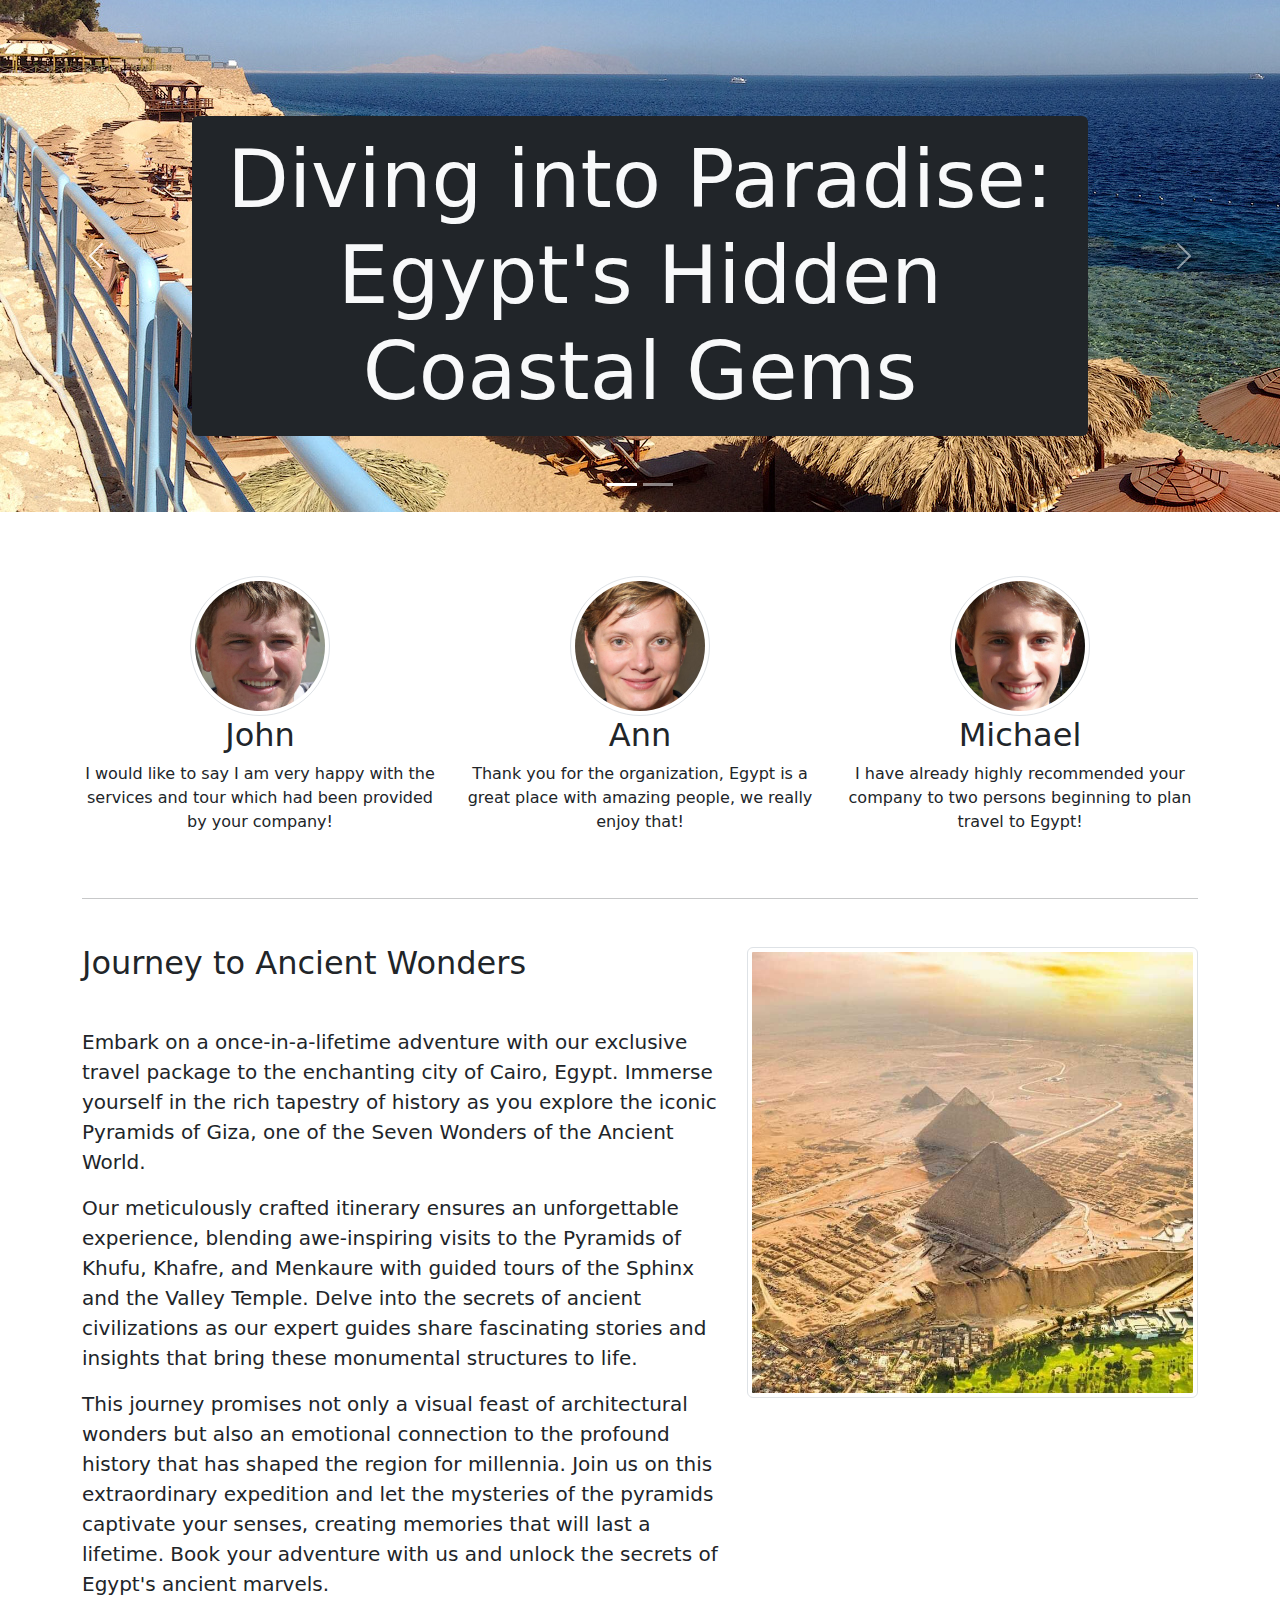
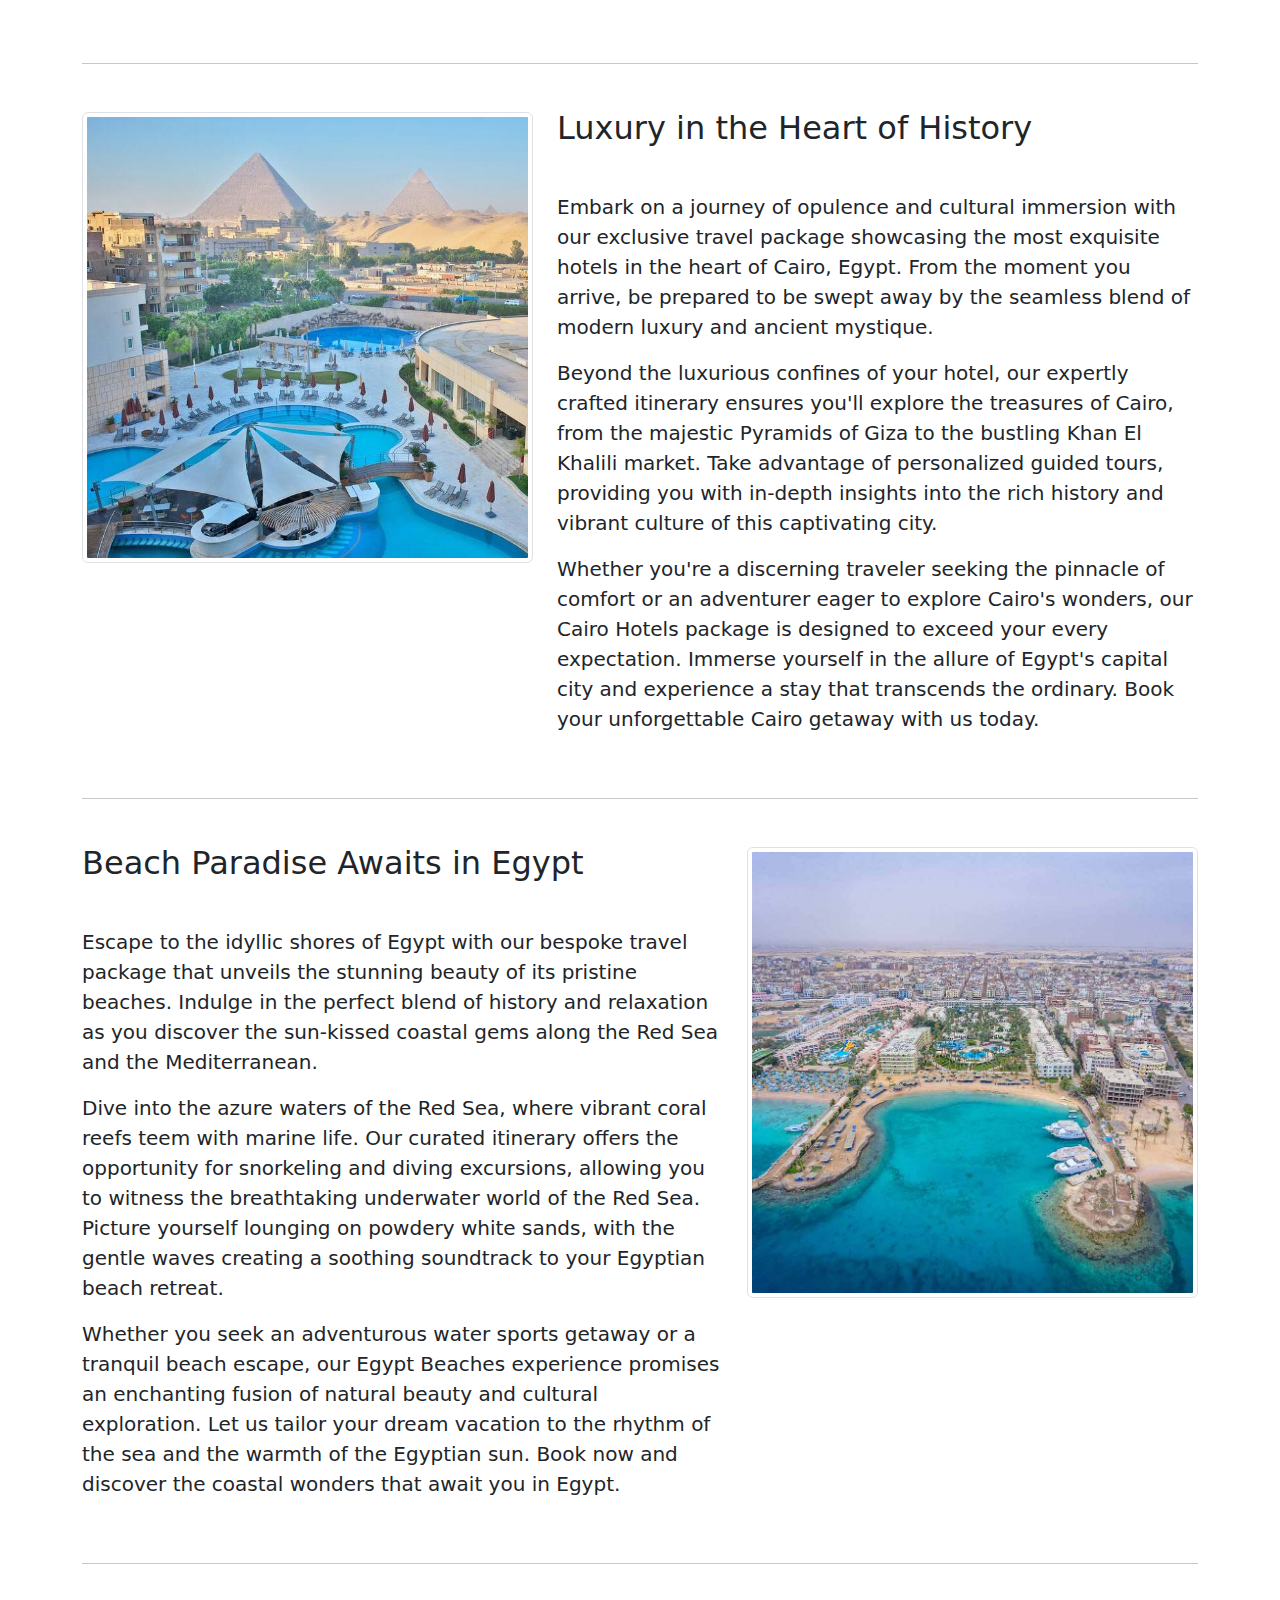
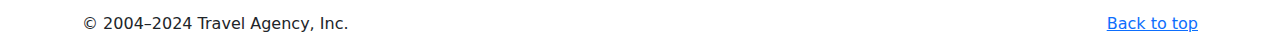
<file: 07-jenkins/sites/site-simple/index.html>
<!DOCTYPE html>
<html lang="en">
    <head>
        <meta charset="utf-8">
        <meta name="viewport" content="width=device-width, initial-scale=1">
        <title>Travel Agency</title>
        <link href="assets/css/bootstrap.min.css" rel="stylesheet">
        <link href="assets/css/style.css" rel="stylesheet">
    </head>
    <body>
        <main>
            <div id="myCarousel" class="carousel slide mb-6" data-bs-ride="carousel">
                <div class="carousel-indicators">
                    <button type="button" data-bs-target="#myCarousel" data-bs-slide-to="0" class="active" aria-current="true" aria-label="Slide 1"></button>
                    <button type="button" data-bs-target="#myCarousel" data-bs-slide-to="1" aria-label="Slide 2"></button>
                </div>
                <div class="carousel-inner">
                    <div class="carousel-item text-center active">
                        <img src="assets/img/carousel-1.jpg" alt="carousel-1">
                        <div class="container">
                            <div class="carousel-caption">
                                <h1 class="text-light display-1 bg-dark p-3 rounded">Diving into Paradise: Egypt's Hidden Coastal Gems</h1>
                            </div>
                        </div>
                    </div>
                    <div class="carousel-item text-center">
                        <img src="assets/img/carousel-2.jpg" alt="carousel-2">
                        <div class="container">
                            <div class="carousel-caption">
                                <h1 class="text-light display-1 bg-dark p-3 rounded">Discovering Egypt: A Journey Through Time</h1>
                            </div>
                        </div>
                    </div>
                </div>
                <button class="carousel-control-prev" type="button" data-bs-target="#myCarousel" data-bs-slide="prev">
                    <span class="carousel-control-prev-icon" aria-hidden="true"></span>
                    <span class="visually-hidden">Previous</span>
                </button>
                <button class="carousel-control-next" type="button" data-bs-target="#myCarousel" data-bs-slide="next">
                    <span class="carousel-control-next-icon" aria-hidden="true"></span>
                    <span class="visually-hidden">Next</span>
                </button>
            </div>
        
            <div class="container">
                <div class="row text-center">
                    <div class="col-lg-4">
                        <img class="rounded-circle shadow-4-strong img-thumbnail" width="140" height="140" src="assets/img/john.jpg" alt="john">
                        <h2 class="fw-normal">John</h2>
                        <p>I would like to say I am very happy with the services and tour which had been provided by your company!</p>
                    </div>
                    <div class="col-lg-4">
                        <img class="rounded-circle shadow-4-strong img-thumbnail" width="140" height="140" src="assets/img/ann.jpg" alt="john">
                        <h2 class="fw-normal">Ann</h2>
                        <p>Thank you for the organization, Egypt is a great place with amazing people, we really enjoy that!</p>
                    </div>
                    <div class="col-lg-4">
                        <img class="rounded-circle shadow-4-strong img-thumbnail" width="140" height="140" src="assets/img/michael.jpg" alt="john">
                        <h2 class="fw-normal">Michael</h2>
                        <p>I have already highly recommended your company to two persons beginning to plan travel to Egypt!</p>
                    </div>
                </div>
                
                <hr class="mt-5 mb-5">
                
                <div class="row">
                    <div class="col-md-7">
                        <h2 class="mb-5 fw-normal lh-1">Journey to Ancient Wonders</h2>
                        <p class="lead">Embark on a once-in-a-lifetime adventure with our exclusive travel package to the enchanting city of Cairo, Egypt. Immerse yourself in the rich tapestry of history as you explore the iconic Pyramids of Giza, one of the Seven Wonders of the Ancient World.</p>
                        <p class="lead">Our meticulously crafted itinerary ensures an unforgettable experience, blending awe-inspiring visits to the Pyramids of Khufu, Khafre, and Menkaure with guided tours of the Sphinx and the Valley Temple. Delve into the secrets of ancient civilizations as our expert guides share fascinating stories and insights that bring these monumental structures to life.</p>
                        <p class="lead">This journey promises not only a visual feast of architectural wonders but also an emotional connection to the profound history that has shaped the region for millennia. Join us on this extraordinary expedition and let the mysteries of the pyramids captivate your senses, creating memories that will last a lifetime. Book your adventure with us and unlock the secrets of Egypt's ancient marvels.</p>
                    </div>
                    <div class="col-md-5">
                        <img class="rounded img-thumbnail" src="assets/img/pyramids.jpg" widht="500" height="500" alt="pyramids">
                    </div>
                </div>
                
                <hr class="mt-5 mb-5">
        
                <div class="row">
                    <div class="col-md-7 order-md-2">
                        <h2 class="mb-5 fw-normal lh-1">Luxury in the Heart of History</h2>
                        <p class="lead">Embark on a journey of opulence and cultural immersion with our exclusive travel package showcasing the most exquisite hotels in the heart of Cairo, Egypt. From the moment you arrive, be prepared to be swept away by the seamless blend of modern luxury and ancient mystique.</p>
                        <p class="lead">Beyond the luxurious confines of your hotel, our expertly crafted itinerary ensures you'll explore the treasures of Cairo, from the majestic Pyramids of Giza to the bustling Khan El Khalili market. Take advantage of personalized guided tours, providing you with in-depth insights into the rich history and vibrant culture of this captivating city.</p>
                        <p class="lead">Whether you're a discerning traveler seeking the pinnacle of comfort or an adventurer eager to explore Cairo's wonders, our Cairo Hotels package is designed to exceed your every expectation. Immerse yourself in the allure of Egypt's capital city and experience a stay that transcends the ordinary. Book your unforgettable Cairo getaway with us today.</p>
                    </div>
                    <div class="col-md-5 order-md-1">
                        <img class="rounded img-thumbnail" src="assets/img/hotel.jpg" widht="500" height="500" alt="hotel">
                    </div>
                </div>
                
                <hr class="mt-5 mb-5">
                
                <div class="row">
                    <div class="col-md-7">
                        <h2 class="mb-5 fw-normal lh-1">Beach Paradise Awaits in Egypt</h2>
                        <p class="lead">Escape to the idyllic shores of Egypt with our bespoke travel package that unveils the stunning beauty of its pristine beaches. Indulge in the perfect blend of history and relaxation as you discover the sun-kissed coastal gems along the Red Sea and the Mediterranean.</p>
                        <p class="lead">Dive into the azure waters of the Red Sea, where vibrant coral reefs teem with marine life. Our curated itinerary offers the opportunity for snorkeling and diving excursions, allowing you to witness the breathtaking underwater world of the Red Sea. Picture yourself lounging on powdery white sands, with the gentle waves creating a soothing soundtrack to your Egyptian beach retreat.</p>
                        <p class="lead">Whether you seek an adventurous water sports getaway or a tranquil beach escape, our Egypt Beaches experience promises an enchanting fusion of natural beauty and cultural exploration. Let us tailor your dream vacation to the rhythm of the sea and the warmth of the Egyptian sun. Book now and discover the coastal wonders that await you in Egypt.</p>
                    </div>
                    <div class="col-md-5">
                        <img class="rounded img-thumbnail" src="assets/img/beach.jpg" widht="500" height="500" alt="hotel">
                    </div>
                </div>
                
                <hr class="mt-5 mb-5">
            </div>
            
            <footer class="container">
                <p class="float-end"><a href="#">Back to top</a></p>
                <p>© 2004–2024 Travel Agency, Inc.</p>
            </footer>
        </main>
        <script src="assets/js/bootstrap.bundle.min.js"></script>
    </body>
</html>
</file>
<file: 07-jenkins/sites/site-simple/assets/css/style.css>
/* Carousel base class */
.carousel {
    margin-bottom: 4rem;
}
/* Since positioning the image, we need to help out the caption */
.carousel-caption {
    bottom: 3rem;
    z-index: 10;
}

/* Declare heights because of positioning of img element */
.carousel-item {
    height: 32rem;
}
</file>
